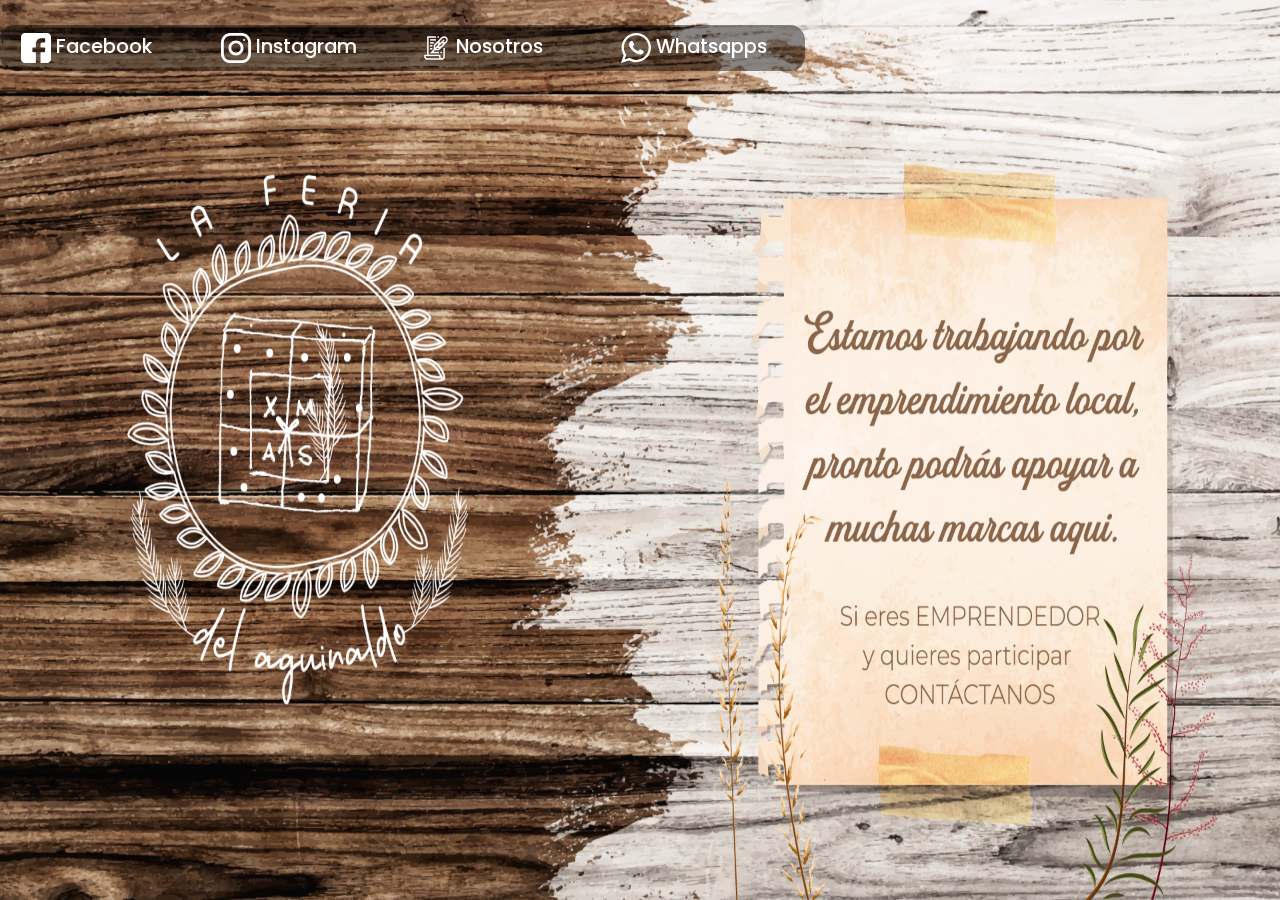
<file: index.html>
<!DOCTYPE html>
<html>

<head>
	<meta charset="utf-8" />
	<!-- bootstrap cdn -->
	<link rel="stylesheet" type="text/css"
		href="https://stackpath.bootstrapcdn.com/bootstrap/4.4.1/css/bootstrap.min.css" />
	<!-- font awesome cdn -->
	<link rel="stylesheet" type="text/css"
		href="https://stackpath.bootstrapcdn.com/font-awesome/4.7.0/css/font-awesome.min.css" />
	<link rel="stylesheet" type="text/css" href="style.css" />
	<link rel="icon" type="images/png" href="./tools/LFAlogo.jpg">
	<title>La Feria del Aguinaldo</title>
	<!-- jquery cdn -->
	<script type="text/javascript" src="https://code.jquery.com/jquery-3.4.1.js"></script>
</head>

<body>

	<div class="container-fluid">
		<div class="row">
			<div class="col-md-12 navbar ">
				<ul class="nav ">
					<!-- facebook -->|
					<li class="col nav-item facebook"><a
							href="https://www.facebook.com/La-Feria-del-Aguinaldo-207980763452844" target="blank"
							class="nav-link"> <img src="./tools/logos/facebook.svg" alt="Facebook">Facebook</a>
					</li>
					<!-- instagram -->
					<li class="col nav-item instagram"><a href="https://www.instagram.com/laferiadelaguinaldo/?hl=es-la"
							target="_blank" class="nav-link"><img src="./tools/logos/instagram.svg"
								alt="Instagram">Instagram</a>
					</li>
					<!-- Nosotros -->
					<!-- data-toggle="modal -->
					<!-- data-target="#modalContact -->
					<li class="col nav-item contact"><a href="https://www.picuki.com/profile/laferiadelaguinaldo"
							target="_blank" class="nav-link"><img src="./tools/logos/guion.svg"
								alt="nosotros">Nosotros</a>
					</li>

					<li class="col nav-item contact">
						<a href="https://api.whatsapp.com/send?phone=573022830533&amp;text=¡Hola!%20Quiero%20conocer%20más%20información%20de%20tus%20servicios%20como%20programador."
							target="_blank" class="nav-link">
							<img src="./tools/logos/whatsapp.svg" alt="whatsapp">Whatsapps</a>
					</li>





				</ul>
			</div>


			<!-- slider banner	 -->

			<div id="carouselExampleIndicators" class="carousel slide" data-ride="carousel">
				<ol class="carousel-indicators">
				</ol>
				<div class="carousel-inner">
					<div class="carousel-item active">
					</div>
				</div>
			</div>
		</div>

		<!-- Modal -->
		<div class="modal fade" id="modalContact" tabindex="-1" role="dialog" aria-labelledby="exampleModalCenterTitle"
			aria-hidden="true">
			<div class="modal-dialog modal-dialog-centered" role="document">
				<div class="modal-content">
					<!-- modal header -->
					<div class="modal-header col pb-0">
						<div>
							<small class="text-uppercase">Conviértete en un</small>
							<h2>PARTICIPANTE</h2>
						</div>

						<button type="button" class="close" data-dismiss="modal" aria-label="Close">
							<span aria-hidden="true">&times;</span>
						</button>
					</div>
					<!-- modal body -->
					<div class="modal-body">
						<form action="">
							<div class="form-row">
								<div class="form-group">

									<section id="participa">
										<div class="container">
											<div class="row">
												<div class="col text-center mb-2">
													Inscribete tu marca y participa con Nosotros.
												</div>
											</div>

											<div class="row">
												<div class="col">
													<!-- marca -->
													<div class="form-group ">
														<input type="text" class="form-control"
															placeholder="Nombre de tu Marca:">
													</div>
													<div class="form-row">
														<!-- nombre -->
														<div class="form-group col">
															<input type="text" class="form-control"
																placeholder=" Tu nombre">
														</div>
														<!-- apellido -->
														<div class="form-group col">
															<input type="text" class="form-control"
																placeholder="Tu apellido">
														</div>
													</div>
													<div class="form-row">
														<!-- Tel -->
														<div class="form-group col">
															<input type="text" class="form-control" placeholder="Tel:">
														</div>
														<!-- cel -->
														<div class="form-group col">
															<input type="text" class="form-control" placeholder="Cel:">
														</div>
													</div>
													<!-- Email -->
													<div class="form-group col ">
														<input type="email" class="form-control" placeholder="Email:"
															aria-describedby="emailHelp">
														<small class="form-text text-muted">We'll never share your email
															with anyone else.</small>
													</div>
													<div class="form-row">
														<div class="form-group col">
															<textarea name="text" class="form-control"
																placeholder="Cuentanos sobre tu marca..."></textarea>
															<small class="form-text text-muted">
																Recuerda incluir un el nombrr de tu marca
															</small>
														</div>
													</div>
												</div>
											</div>
										</div>
									</section>

								</div>
							</div>
						</form>

						<div class="alert alert-success" role="alert">
							¡Gracias por tu interes, pronto te contactaremos!
						</div>

					</div>
					<!-- modal footer -->
					<div class="modal-footer">
						<button type="button" class="btn btn-danger" data-dismiss="modal">Cancelar</button>
						<button type="button" class="btn btn-success">Enviar</button>
					</div>
				</div>
			</div>
		</div>
		<!-- /Modal -->

		<!-- scripts -->
		<!-- bootstrap javascript cdn -->
		<script type="text/javascript"
			src="https://stackpath.bootstrapcdn.com/bootstrap/4.4.1/js/bootstrap.min.js"></script>

</body>

</html>
</file>
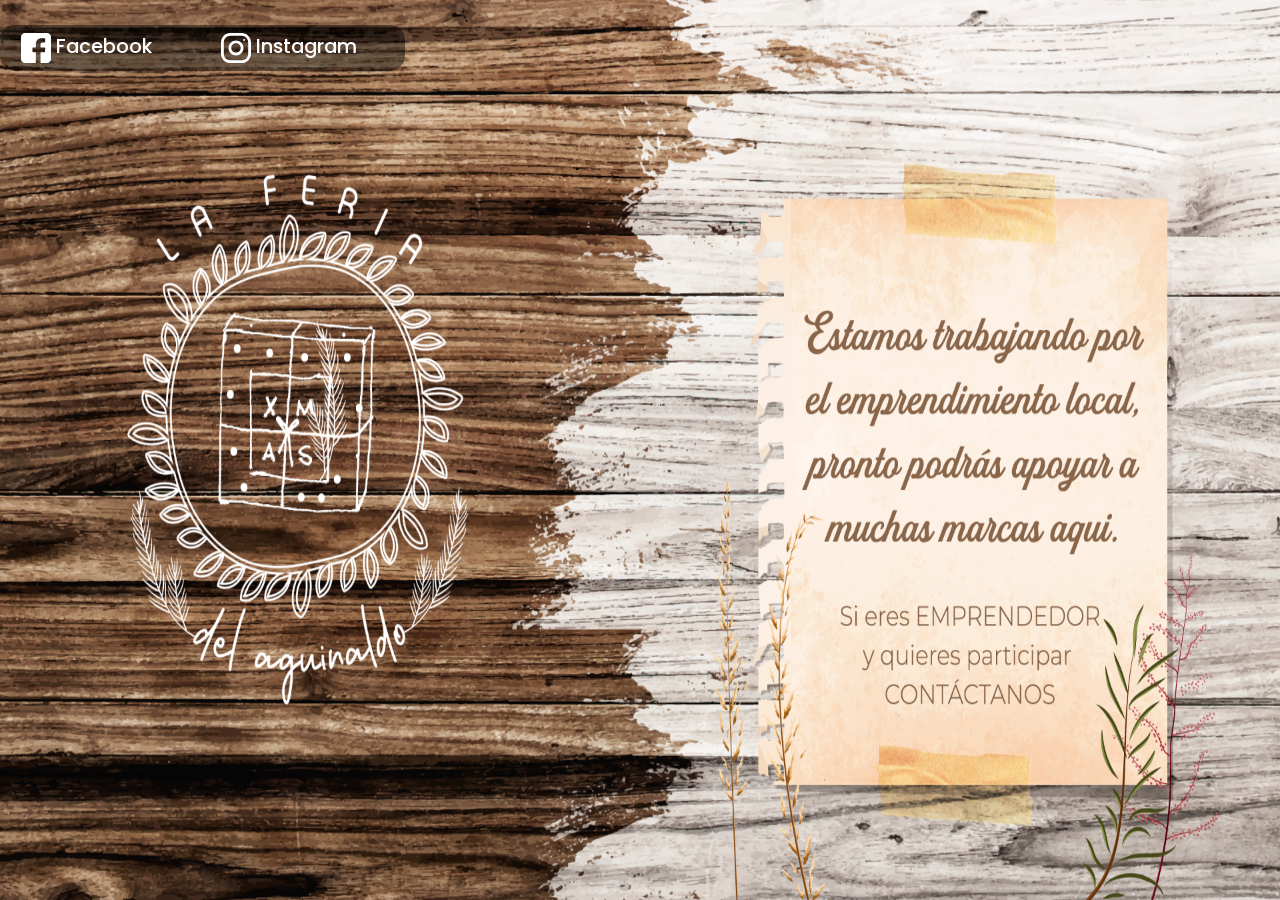
<file: LandingDefinitiva/index.html>
<!DOCTYPE html>
<html>

<head>
	<meta charset="utf-8" />
	<!-- bootstrap cdn -->
	<link rel="stylesheet" type="text/css"
		href="https://stackpath.bootstrapcdn.com/bootstrap/4.4.1/css/bootstrap.min.css" />
	<!-- font awesome cdn -->
	<link rel="stylesheet" type="text/css"
		href="https://stackpath.bootstrapcdn.com/font-awesome/4.7.0/css/font-awesome.min.css" />
	<link rel="stylesheet" type="text/css" href="style.css" />
	<link rel="icon" type="images/png" href="./tools/LFAlogo.jpg">
	<title>La Feria del Aguinaldo</title>
	<!-- jquery cdn -->
	<script type="text/javascript" src="https://code.jquery.com/jquery-3.4.1.js"></script>
</head>

<body>

	<div class="container-fluid">
		<div class="row">
			<div class="col-md-12 navbar ">
				<ul class="nav ">
					<!-- facebook -->|
					<li class="col nav-item facebook"><a
							href="https://www.facebook.com/La-Feria-del-Aguinaldo-207980763452844" target="blank"
							class="nav-link"> <img src="./tools/logos/facebook.svg" alt="Facebook">Facebook</a>
					</li>
					<!-- instagram -->
					<li class="col nav-item instagram"><a href="https://www.instagram.com/laferiadelaguinaldo/?hl=es-la"
							target="blank" class="nav-link"><img src="./tools/logos/instagram.svg"
								alt="Instagram">Instagram</a>
					</li>
					<!-- contact -->
					<!-- 	<li class="col nav-item contact"><a href="#" class="nav-link" data-toggle="modal"
							data-target="#modalContact"><img src="./tools/logos/correo(1).svg"
								alt="Contactanos">Contactanos</a>
					</li> -->
				</ul>
			</div>


			<!-- slider banner	 -->

			<div id="carouselExampleIndicators" class="carousel slide" data-ride="carousel">
				<ol class="carousel-indicators">
				</ol>
				<div class="carousel-inner">
					<div class="carousel-item active">
					</div>
				</div>
			</div>
		</div>

		<!-- Modal -->
		<div class="modal fade" id="modalContact" tabindex="-1" role="dialog" aria-labelledby="exampleModalCenterTitle"
			aria-hidden="true">
			<div class="modal-dialog modal-dialog-centered" role="document">
				<div class="modal-content">
					<!-- modal header -->
					<div class="modal-header col pb-0">
						<div>
							<small class="text-uppercase">Conviértete en un</small>
							<h2>PARTICIPANTE</h2>
						</div>

						<button type="button" class="close" data-dismiss="modal" aria-label="Close">
							<span aria-hidden="true">&times;</span>
						</button>
					</div>
					<!-- modal body -->
					<div class="modal-body">
						<form action="">
							<div class="form-row">
								<div class="form-group">

									<section id="participa">
										<div class="container">
											<div class="row">
												<div class="col text-center mb-2">
													Inscribete tu marca y participa con Nosotros.
												</div>
											</div>

											<div class="row">
												<div class="col">
													<!-- marca -->
													<div class="form-group ">
														<input type="text" class="form-control"
															placeholder="Nombre de tu Marca:">
													</div>
													<div class="form-row">
														<!-- nombre -->
														<div class="form-group col">
															<input type="text" class="form-control"
																placeholder=" Tu nombre">
														</div>
														<!-- apellido -->
														<div class="form-group col">
															<input type="text" class="form-control"
																placeholder="Tu apellido">
														</div>
													</div>
													<div class="form-row">
														<!-- Tel -->
														<div class="form-group col">
															<input type="text" class="form-control" placeholder="Tel:">
														</div>
														<!-- cel -->
														<div class="form-group col">
															<input type="text" class="form-control" placeholder="Cel:">
														</div>
													</div>
													<!-- Email -->
													<div class="form-group col ">
														<input type="email" class="form-control" placeholder="Email:"
															aria-describedby="emailHelp">
														<small class="form-text text-muted">We'll never share your email
															with anyone else.</small>
													</div>
													<div class="form-row">
														<div class="form-group col">
															<textarea name="text" class="form-control"
																placeholder="Cuentanos sobre tu marca..."></textarea>
															<small class="form-text text-muted">
																Recuerda incluir un el nombrr de tu marca
															</small>
														</div>
													</div>
												</div>
											</div>
										</div>
									</section>

								</div>
							</div>
						</form>

						<div class="alert alert-success" role="alert">
							¡Gracias por tu interes, pronto te contactaremos!
						</div>

					</div>
					<!-- modal footer -->
					<div class="modal-footer">
						<button type="button" class="btn btn-danger" data-dismiss="modal">Cancelar</button>
						<button type="button" class="btn btn-success">Enviar</button>
					</div>
				</div>
			</div>
		</div>
		<!-- /Modal -->

		<!-- scripts -->
		<!-- bootstrap javascript cdn -->
		<script type="text/javascript"
			src="https://stackpath.bootstrapcdn.com/bootstrap/4.4.1/js/bootstrap.min.js"></script>

</body>

</html>
</file>
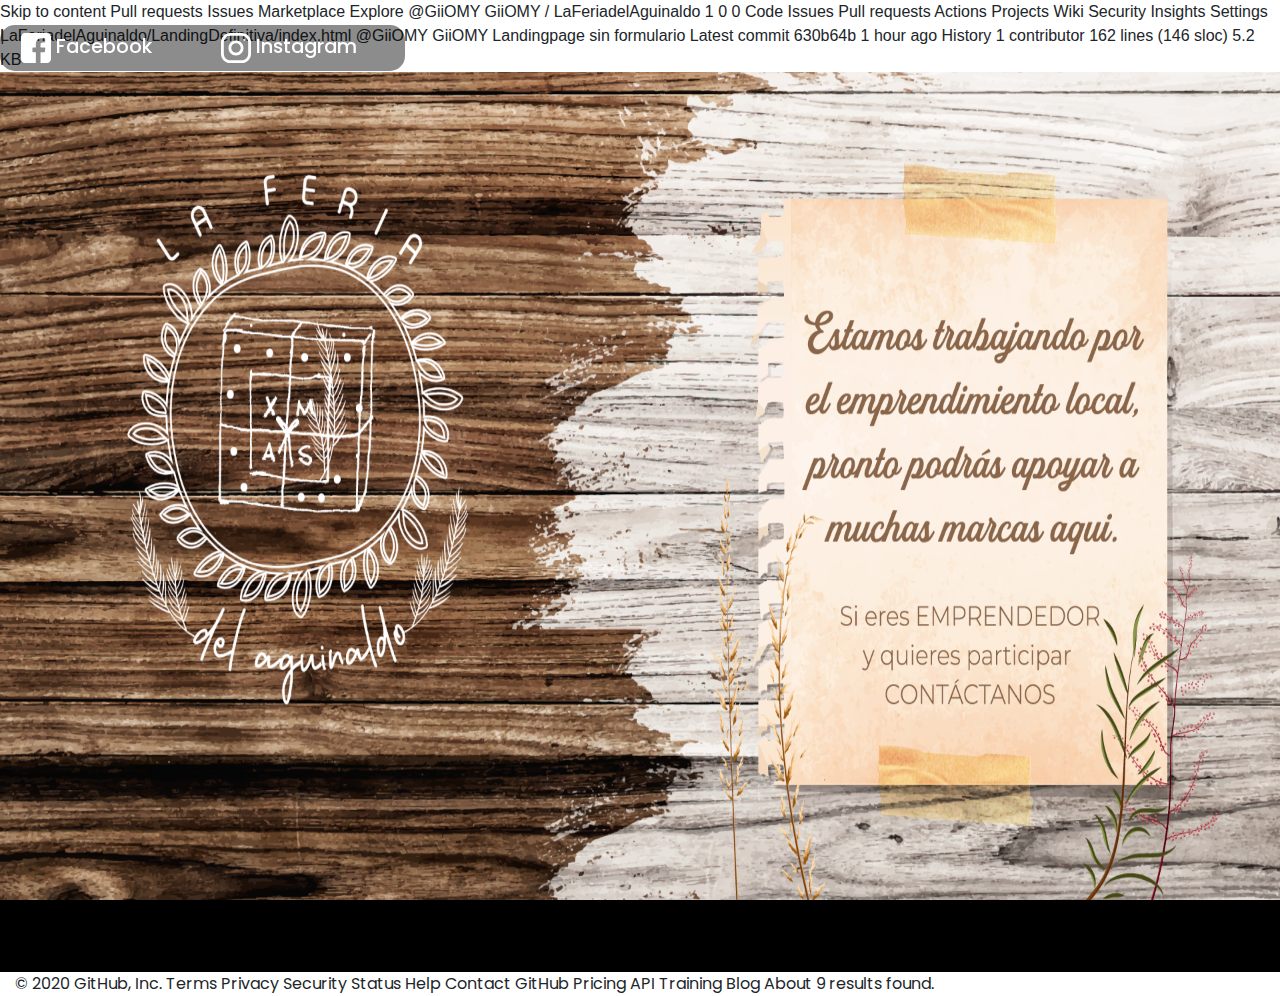
<file: indexx.html>
Skip to content
Pull requests
Issues
Marketplace
Explore
@GiiOMY
GiiOMY /
LaFeriadelAguinaldo

1
0

    0

Code
Issues
Pull requests
Actions
Projects
Wiki
Security
Insights

    Settings

LaFeriadelAguinaldo/LandingDefinitiva/index.html
@GiiOMY
GiiOMY Landingpage sin formulario
Latest commit 630b64b 1 hour ago
History
1 contributor
162 lines (146 sloc) 5.2 KB
<!DOCTYPE html>
<html>

<head>
	<meta charset="utf-8" />
	<!-- bootstrap cdn -->
	<link rel="stylesheet" type="text/css"
		href="https://stackpath.bootstrapcdn.com/bootstrap/4.4.1/css/bootstrap.min.css" />
	<!-- font awesome cdn -->
	<link rel="stylesheet" type="text/css"
		href="https://stackpath.bootstrapcdn.com/font-awesome/4.7.0/css/font-awesome.min.css" />
	<link rel="stylesheet" type="text/css" href="style.css" />
	<link rel="icon" type="images/png" href="./tools/LFAlogo.jpg">
	<title>La Feria del Aguinaldo</title>
	<!-- jquery cdn -->
	<script type="text/javascript" src="https://code.jquery.com/jquery-3.4.1.js"></script>
</head>

<body>

	<div class="container-fluid">
		<div class="row">
			<div class="col-md-12 navbar ">
				<ul class="nav ">
					<!-- facebook -->|
					<li class="col nav-item facebook"><a
							href="https://www.facebook.com/La-Feria-del-Aguinaldo-207980763452844" target="blank"
							class="nav-link"> <img src="./tools/logos/facebook.svg" alt="Facebook">Facebook</a>
					</li>
					<!-- instagram -->
					<li class="col nav-item instagram"><a href="https://www.instagram.com/laferiadelaguinaldo/?hl=es-la"
							target="blank" class="nav-link"><img src="./tools/logos/instagram.svg"
								alt="Instagram">Instagram</a>
					</li>
					<!-- contact -->
					<!-- 	<li class="col nav-item contact"><a href="#" class="nav-link" data-toggle="modal"
							data-target="#modalContact"><img src="./tools/logos/correo(1).svg"
								alt="Contactanos">Contactanos</a>
					</li> -->
				</ul>
			</div>


			<!-- slider banner	 -->

			<div id="carouselExampleIndicators" class="carousel slide" data-ride="carousel">
				<ol class="carousel-indicators">
				</ol>
				<div class="carousel-inner">
					<div class="carousel-item active">
					</div>
				</div>
			</div>
		</div>

		<!-- Modal -->
		<div class="modal fade" id="modalContact" tabindex="-1" role="dialog" aria-labelledby="exampleModalCenterTitle"
			aria-hidden="true">
			<div class="modal-dialog modal-dialog-centered" role="document">
				<div class="modal-content">
					<!-- modal header -->
					<div class="modal-header col pb-0">
						<div>
							<small class="text-uppercase">Conviértete en un</small>
							<h2>PARTICIPANTE</h2>
						</div>

						<button type="button" class="close" data-dismiss="modal" aria-label="Close">
							<span aria-hidden="true">&times;</span>
						</button>
					</div>
					<!-- modal body -->
					<div class="modal-body">
						<form action="">
							<div class="form-row">
								<div class="form-group">

									<section id="participa">
										<div class="container">
											<div class="row">
												<div class="col text-center mb-2">
													Inscribete tu marca y participa con Nosotros.
												</div>
											</div>

											<div class="row">
												<div class="col">
													<!-- marca -->
													<div class="form-group ">
														<input type="text" class="form-control"
															placeholder="Nombre de tu Marca:">
													</div>
													<div class="form-row">
														<!-- nombre -->
														<div class="form-group col">
															<input type="text" class="form-control"
																placeholder=" Tu nombre">
														</div>
														<!-- apellido -->
														<div class="form-group col">
															<input type="text" class="form-control"
																placeholder="Tu apellido">
														</div>
													</div>
													<div class="form-row">
														<!-- Tel -->
														<div class="form-group col">
															<input type="text" class="form-control" placeholder="Tel:">
														</div>
														<!-- cel -->
														<div class="form-group col">
															<input type="text" class="form-control" placeholder="Cel:">
														</div>
													</div>
													<!-- Email -->
													<div class="form-group col ">
														<input type="email" class="form-control" placeholder="Email:"
															aria-describedby="emailHelp">
														<small class="form-text text-muted">We'll never share your email
															with anyone else.</small>
													</div>
													<div class="form-row">
														<div class="form-group col">
															<textarea name="text" class="form-control"
																placeholder="Cuentanos sobre tu marca..."></textarea>
															<small class="form-text text-muted">
																Recuerda incluir un el nombrr de tu marca
															</small>
														</div>
													</div>
												</div>
											</div>
										</div>
									</section>

								</div>
							</div>
						</form>

						<div class="alert alert-success" role="alert">
							¡Gracias por tu interes, pronto te contactaremos!
						</div>

					</div>
					<!-- modal footer -->
					<div class="modal-footer">
						<button type="button" class="btn btn-danger" data-dismiss="modal">Cancelar</button>
						<button type="button" class="btn btn-success">Enviar</button>
					</div>
				</div>
			</div>
		</div>
		<!-- /Modal -->

		<!-- scripts -->
		<!-- bootstrap javascript cdn -->
		<script type="text/javascript"
			src="https://stackpath.bootstrapcdn.com/bootstrap/4.4.1/js/bootstrap.min.js"></script>

</body>

</html>

    © 2020 GitHub, Inc.
    Terms
    Privacy
    Security
    Status
    Help

    Contact GitHub
    Pricing
    API
    Training
    Blog
    About

9 results found.
</file>
<file: style.css>
/*google font*/
@import url('https://fonts.googleapis.com/css?family=Poppins:400,700,800,900&display=swap');


*{
	margin: 0;
	padding: 0;
	box-sizing: border-box;
	font-family: 'Poppins',sans-serif;
}
.navbar{
	position: fixed;
	top: 0;
	z-index: 99999;
	padding:25px 0;
}

.navbar .nav{
	background: rgba(0, 0, 0, 0.45);
	border-radius:15px;
}

.navbar .logo{
	font-size: 1.5em;
	text-transform: uppercase;
	font-weight: 750;
	letter-spacing: 2px;
}


 /* .navbar ul.nav{
	margin-right: 100px;;
} */

.navbar ul.nav li.active,
.navbar ul.nav li:hover{
	background:rgba(255, 255, 255, 0.5);
	color: #000;	
}

.navbar ul.nav li {
	padding: 0;
}

.navbar ul.nav li a{
	width: 200px;
	color: #fff;
	font-size: 1.2em;
	font-weight: 500;
}

.navbar ul.nav li img {
	width:30px;
	margin-right: 5px;;
}

/* .navbar ul.nav li.active a,
.navbar ul.nav li:hover a{
	color: #000;
} */



/*slider*/
#carouselExampleIndicators{
	position: relative;
	height: 100vh;
	width: 100%;
}
#carouselExampleIndicators .carousel-inner{
	position: relative;
	height: 100%;
	width: 100%;
	background: #000;
}
#carouselExampleIndicators .carousel-inner:before{
	position: absolute;
	content: '';
	/* background: rgba(0, 0, 0, 0.45); */
	top: 0;
	left: 0;
	height: 100%;
	width: 100%;
	z-index: 1;
}
#carouselExampleIndicators .carousel-inner .carousel-item{
	position: relative;
	height: 100%;
	width:100%;
	background: url('./tools/banner-inicio-curvas.png');
	background-size: 100% 100%;
	background-position: center;
	background-attachment: fixed;
}
#carouselExampleIndicators .carousel-inner .carousel-item:nth-child(2){
	background: url('./tools/banner-inicio-curvas.png');
	background-size: 100% 100%;
	background-position: center;
	background-attachment: fixed;
}
#carouselExampleIndicators .carousel-inner .carousel-item:nth-child(3){
	background: url('./tools/banner-inicio-curvas.png');
	background-size: 100% 100%;
	background-position: center;
	background-attachment: fixed;
}

#carouselExampleIndicators .carousel-inner .carousel-item .info{
	position: absolute;
	top: 50%;
	transform: translateY(-50%);
	height: auto;
	width: 100%;
	z-index: 1;
	text-align: center;
}
#carouselExampleIndicators .carousel-inner .carousel-item h1{
	height: auto;
	color: #fff;
	width: 100%;
	z-index: 1;
	text-align: center;
	font-size: 5.5em;
	font-weight: 750;
}
#carouselExampleIndicators .carousel-inner .carousel-item p{
	height: auto;
	color: #ccc;
	width: 100%;
	z-index: 1;
	text-align: center;
	font-size: 1.2em;
	font-weight: 500;
}
</file>
<file: LandingDefinitiva/style.css>
/*google font*/
@import url('https://fonts.googleapis.com/css?family=Poppins:400,700,800,900&display=swap');


*{
	margin: 0;
	padding: 0;
	box-sizing: border-box;
	font-family: 'Poppins',sans-serif;
}
.navbar{
	position: fixed;
	top: 0;
	z-index: 99999;
	padding:25px 0;
}

.navbar .nav{
	background: rgba(0, 0, 0, 0.45);
	border-radius:15px;
}

.navbar .logo{
	font-size: 1.5em;
	text-transform: uppercase;
	font-weight: 750;
	letter-spacing: 2px;
}


 /* .navbar ul.nav{
	margin-right: 100px;;
} */

.navbar ul.nav li.active,
.navbar ul.nav li:hover{
	background:rgba(255, 255, 255, 0.5);
	color: #000;	
}

.navbar ul.nav li {
	padding: 0;
}

.navbar ul.nav li a{
	width: 200px;
	color: #fff;
	font-size: 1.2em;
	font-weight: 500;
}

.navbar ul.nav li img {
	width:30px;
	margin-right: 5px;;
}

/* .navbar ul.nav li.active a,
.navbar ul.nav li:hover a{
	color: #000;
} */



/*slider*/
#carouselExampleIndicators{
	position: relative;
	height: 100vh;
	width: 100%;
}
#carouselExampleIndicators .carousel-inner{
	position: relative;
	height: 100%;
	width: 100%;
	background: #000;
}
#carouselExampleIndicators .carousel-inner:before{
	position: absolute;
	content: '';
	/* background: rgba(0, 0, 0, 0.45); */
	top: 0;
	left: 0;
	height: 100%;
	width: 100%;
	z-index: 1;
}
#carouselExampleIndicators .carousel-inner .carousel-item{
	position: relative;
	height: 100%;
	width:100%;
	background: url('./tools/banner-inicio-curvas.png');
	background-size: 100% 100%;
	background-position: center;
	background-attachment: fixed;
}
#carouselExampleIndicators .carousel-inner .carousel-item:nth-child(2){
	background: url('./tools/banner-inicio-curvas.png');
	background-size: 100% 100%;
	background-position: center;
	background-attachment: fixed;
}
#carouselExampleIndicators .carousel-inner .carousel-item:nth-child(3){
	background: url('./tools/banner-inicio-curvas.png');
	background-size: 100% 100%;
	background-position: center;
	background-attachment: fixed;
}

#carouselExampleIndicators .carousel-inner .carousel-item .info{
	position: absolute;
	top: 50%;
	transform: translateY(-50%);
	height: auto;
	width: 100%;
	z-index: 1;
	text-align: center;
}
#carouselExampleIndicators .carousel-inner .carousel-item h1{
	height: auto;
	color: #fff;
	width: 100%;
	z-index: 1;
	text-align: center;
	font-size: 5.5em;
	font-weight: 750;
}
#carouselExampleIndicators .carousel-inner .carousel-item p{
	height: auto;
	color: #ccc;
	width: 100%;
	z-index: 1;
	text-align: center;
	font-size: 1.2em;
	font-weight: 500;
}
</file>
